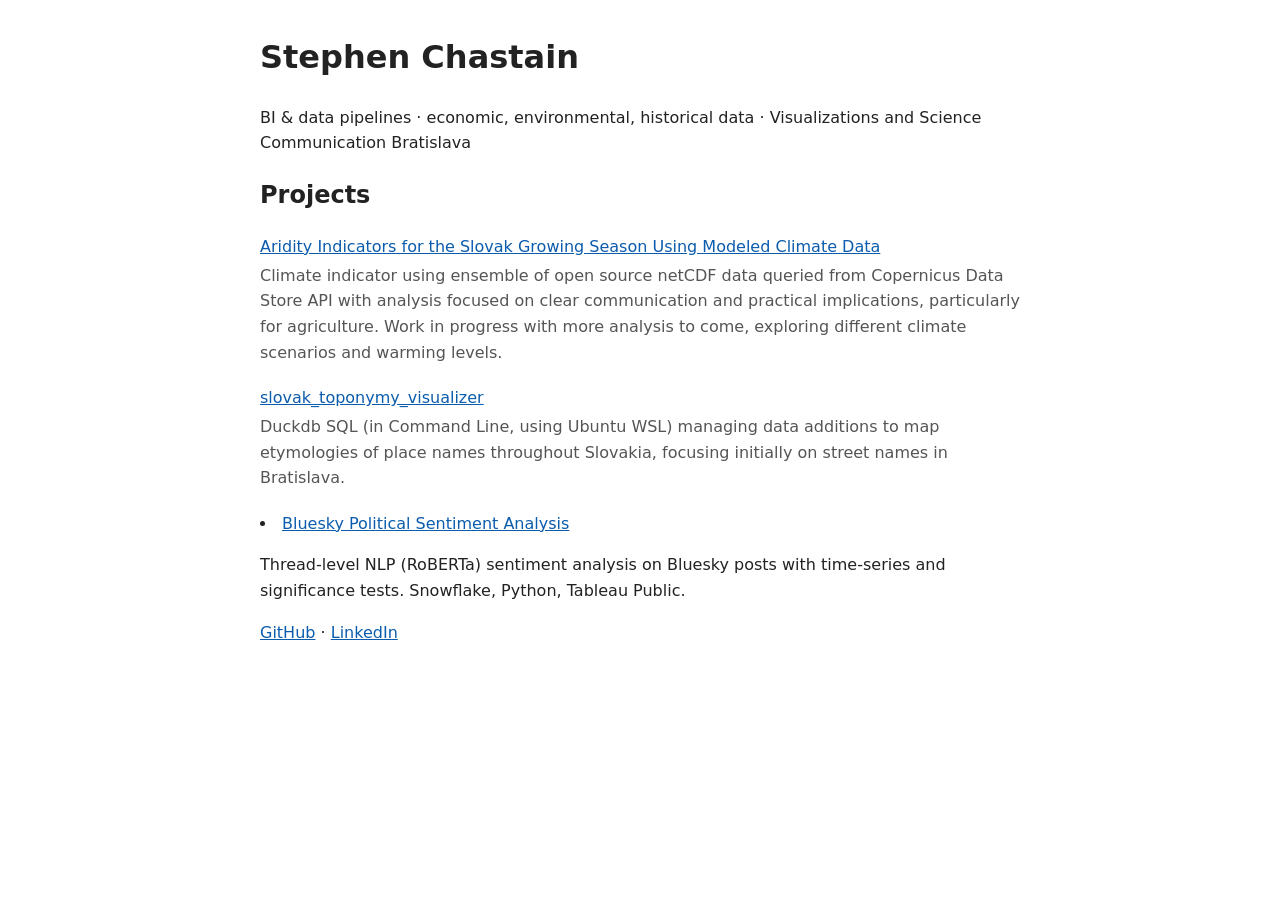
<file: index.html>
<!doctype html>
<html lang="en">
<head>
  <meta charset="utf-8">
  <meta name="viewport" content="width=device-width, initial-scale=1">
  <title>Stephen Chastain — Geospatial and Data Analytics</title>
  <link rel="stylesheet" href="/style.css">
</head>
<body>
  <header>
    <h1>Stephen Chastain</h1>
    <p>BI & data pipelines · economic, environmental, historical data · Visualizations and Science Communication Bratislava</p>
  </header>
  <main>
    <h2>Projects</h2>
    <ul class="projects">
      <li>
        <a href="climate_risk_slovakia/">Aridity Indicators for the Slovak Growing Season Using Modeled Climate Data</a>
        <p>Climate indicator using ensemble of open source netCDF data queried from Copernicus Data Store API with analysis focused on clear communication and practical implications, particularly for agriculture. Work in progress with more analysis to come, exploring different climate scenarios and warming levels.</p>
      </li>
	  <li>
		<a href="slovak_toponymy_visualizer">slovak_toponymy_visualizer</a>
		<p>Duckdb SQL (in Command Line, using Ubuntu WSL) managing data additions to map etymologies of place names throughout Slovakia, focusing initially on street names in Bratislava.</p>
    </ul>

    <li>
  <a href="/BlueskyNLP-Analysis-Toolbox/">Bluesky Political Sentiment Analysis</a>
  <p>Thread-level NLP (RoBERTa) sentiment analysis on Bluesky posts with time-series and significance tests. Snowflake, Python, Tableau Public.</p>  <!-- ADDED -->
</li>                                                                                     
  </main>
  <footer>
    <a href="https://github.com/stephen-chastain">GitHub</a> ·
    <a href="https://www.linkedin.com/in/stephen-chastain-2841a0b4">LinkedIn</a>
  </footer>
</body>
</html>
</file>
<file: style.css>
body { max-width: 760px; margin: 2rem auto; padding: 0 16px;
       font-family: system-ui, sans-serif; line-height: 1.6; color: #222; }
a { color: #0b5cad; }
.projects { list-style: none; padding: 0; }
.projects li { margin-bottom: 1.25rem; }
.projects p { margin: 0.2rem 0 0; color: #555; }
</file>
